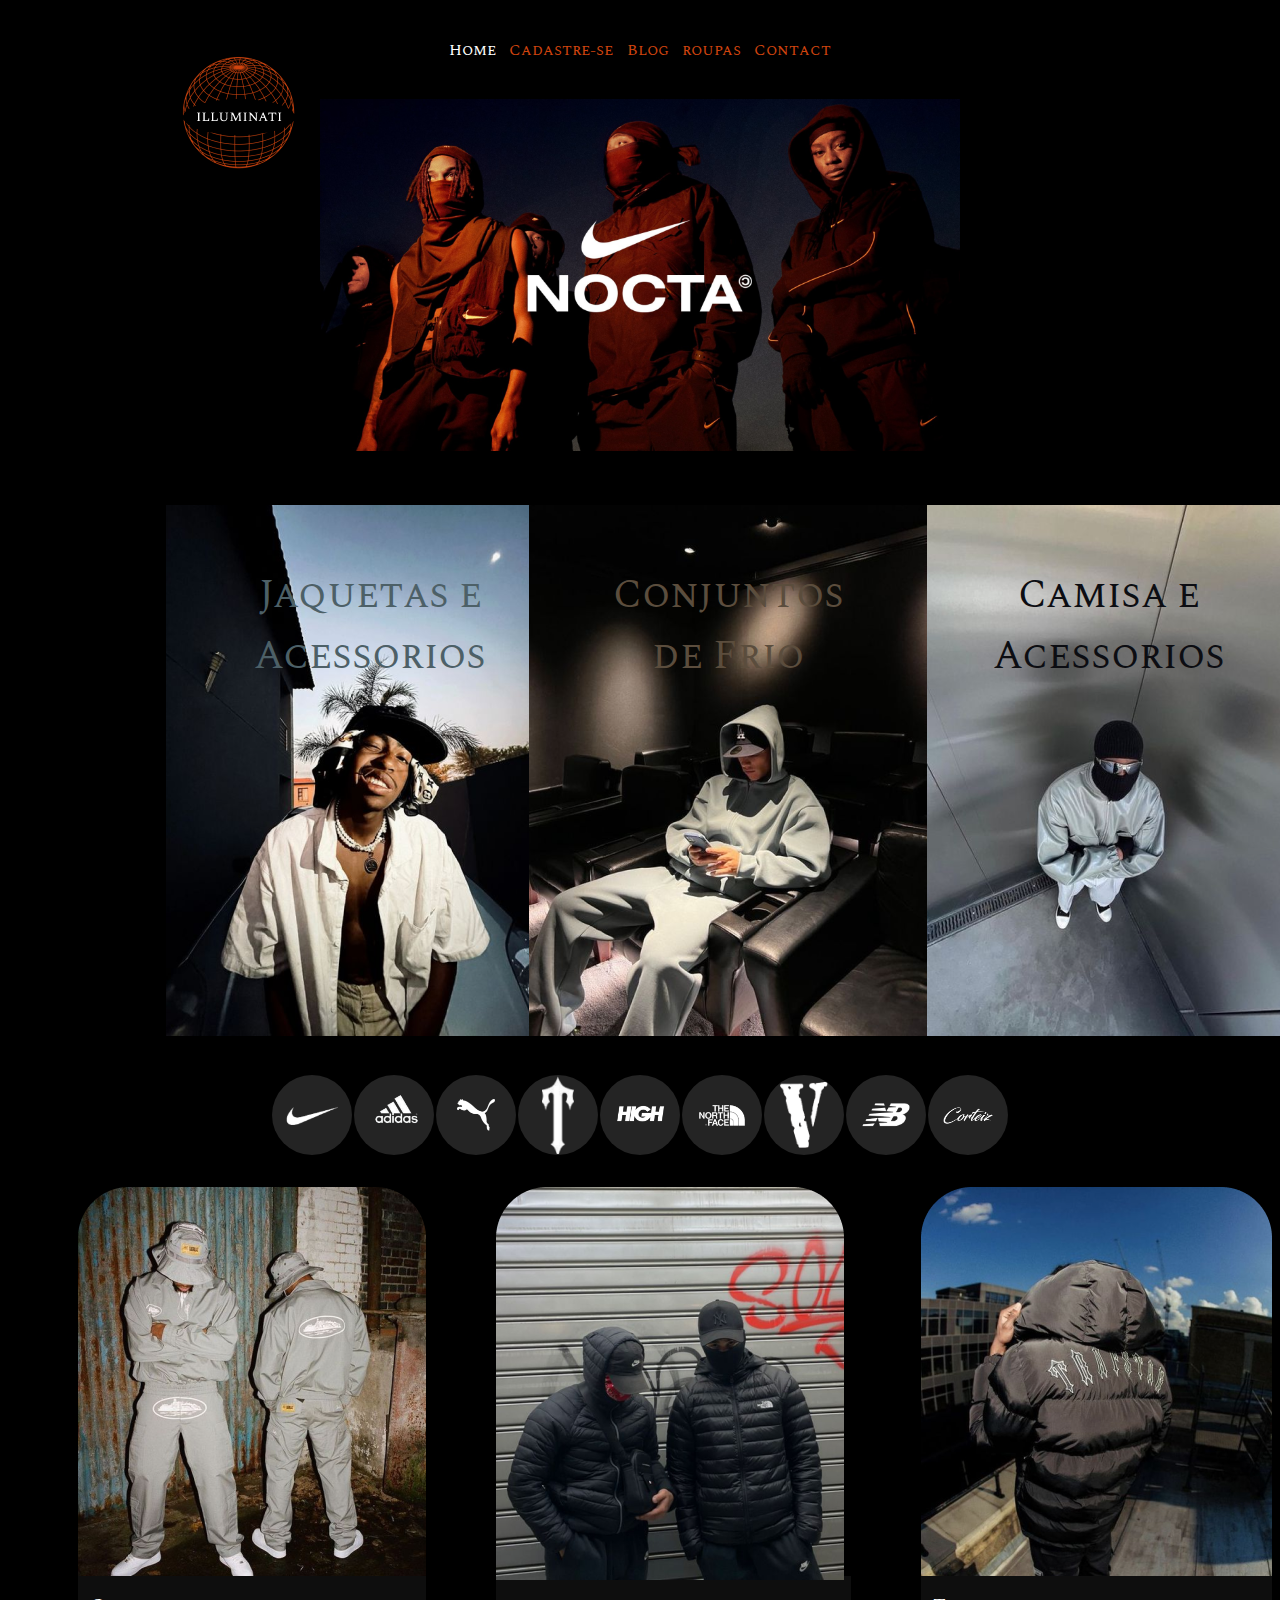
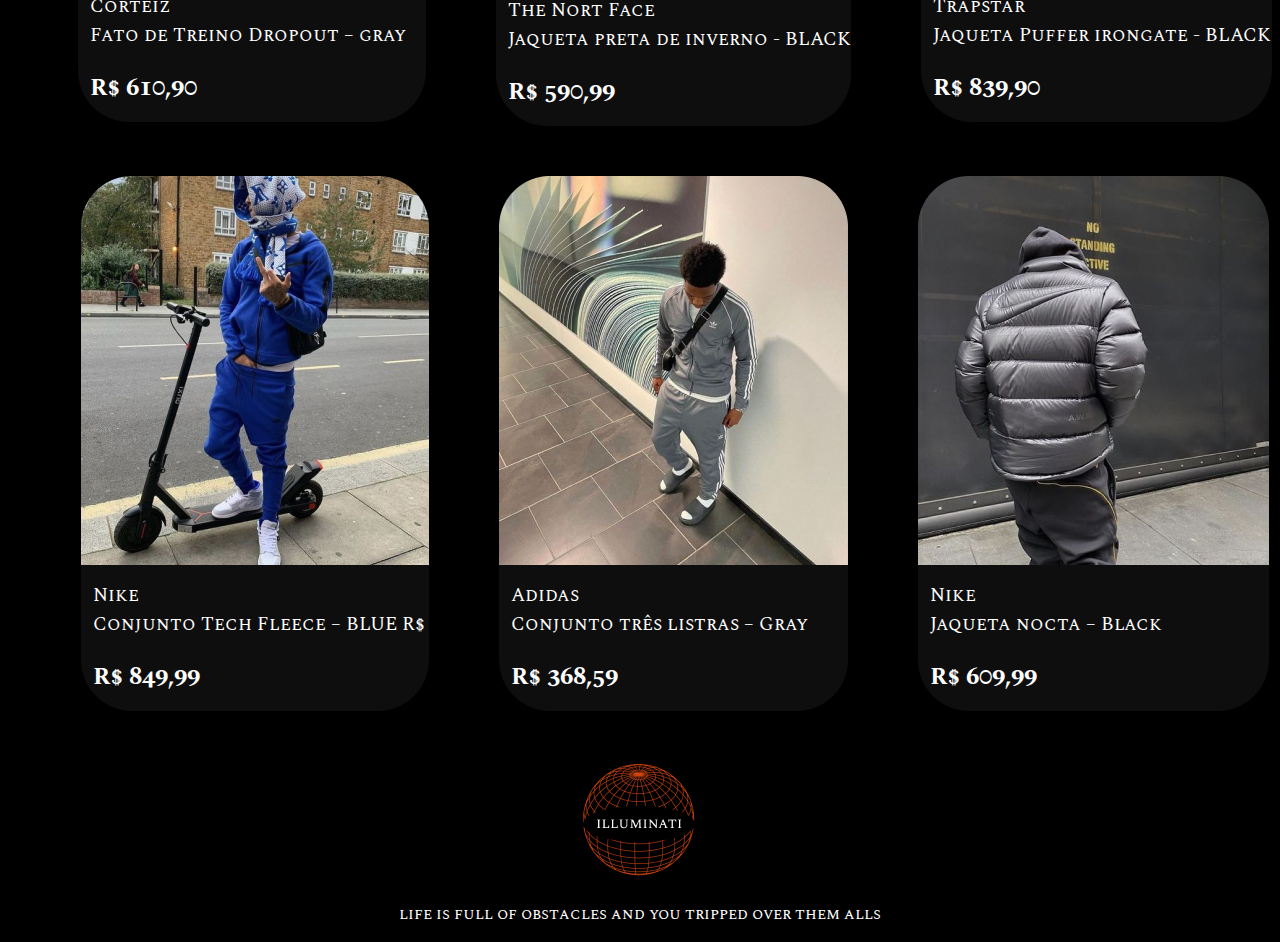
<file: index.html>
<!DOCTYPE html>
<html lang="en">

<head>
    <meta charset="UTF-8">
    <meta name="viewport" content="width=device-width, initial-scale=1.0">
    <meta http-equiv="X-UA-Compatible" content="ie=edge">
    <title>Illuminati</title>
    <link rel="preconnect" href="https://fonts.googleapis.com">
    <link rel="preconnect" href="https://fonts.gstatic.com" crossorigin>
    <link href="https://fonts.googleapis.com/css2?family=Inter:wght@100;200;300;400;500;600;700;800;900&display=swap"
        rel="stylesheet">
    <link rel="stylesheet" href="Illuminati.css">
    <link rel="preconnect" href="https://fonts.googleapis.com">
    <link rel="preconnect" href="https://fonts.gstatic.com" crossorigin>
    <link href="https://fonts.googleapis.com/css2?family=Spectral+SC:ital@1&display=swap" rel="stylesheet">

</head>

<body>
    <header>
        <a href="Illuminati.html" id="home">
            <p>Home</p>
        </a>
        <a href="cadastre.html">
            <p>Cadastre-se</p>
        </a>
        <a href="">
            <p>Blog</p>
        </a>
        <li id="services">roupas
            <ul id="submenu">
                <a href="camisa.html">camisas</a>
                <a href="jaqueta.html">Jaquetas</a>
            </ul>
        </li>
        <a href="contact.html">
            <p>Contact</p>
        </a>
    </header>
    <div id="logo">
        <img src="Logo.png" alt="" id="logo-header">
    </div>
    <section class="container-banner">
        <img src="Banner.png" alt="" id="banner-img">
    </section>
    <main>
        <div class="container2">
            <div class="card-container2" id="bone">
                <img src="img1.png" alt="">
                <p>Jaquetas e <br> Acessorios</p>
            </div>
            <div class="card-container2" id="frio">
                <img src="img2.png" alt="">
                <p> Conjuntos <br> de Frio</p>
            </div>
            <div class="card-container2" id="oculos">
                <img src="img3.png" alt="">
                <p>Camisa e<br> Acessorios</p>
            </div>
        </div>
        <div id="maee">
            <div class="bola"><img src="nike.png" alt=""></div>
            <div class="bola"><img src="adidas.png" alt=""></div>
            <div class="bola"><img id="puma" src="puma.png" alt=""></div>
            <div class="bola"><img src="trap.png" id="trap" alt=""></div>
            <div class="bola"><img src="high.png" alt=""></div>
            <div class="bola"><img src="tnf.png" alt=""></div>
            <div class="bola"><img src="vilan.png" alt="" id="vilan"></div>
            <div class="bola"><img src="nb.png" alt=""></div>
            <div class="bola"><img src="crtz.png" alt=""></div>
        </div>
        <div class="produtos-card1">
            <div class="produto">
                <img src="cinza.png" alt="">
                <div class="baixo">
                    <p>Corteiz <br> Fato de Treino Dropout – gray</p>
                    <h2>R$ 610,90</h2>
                </div>
            </div>
            <div class="produto">
                <img src="ninja.png" alt="">
                <div class="baixo">
                    <p>The Nort Face <br> Jaqueta preta de inverno - BLACK</p>
                    <h2>R$ 590,99</h2>
                </div>
            </div>
            <div class="produto">
                <img src="estetica.png" alt="">
                <div class="baixo">
                    <p>Trapstar <br>Jaqueta Puffer irongate - BLACK </p>
                    <h2>R$ 839,90</h2>
                </div>
            </div>
        </div>
        <div class="produtos-card1" id="baixoo">
            <div class="produto">
                <img src="meio.png" alt="">
                <div class="baixo">
                    <p>Nike <br> Conjunto Tech Fleece – BLUE R$</p>
                    <h2>R$ 849,99</h2>
                </div>
            </div>
            <div class="produto">
                <img src="negro.png" alt="">
                <div class="baixo">
                    <p>Adidas <br>Conjunto três listras – Gray</p>
                    <h2>R$ 368,59</h2>
                </div>
            </div>
            <div class="produto">
                <img src="capuz.png" alt="">
                <div class="baixo">
                    <p>Nike <br>Jaqueta nocta – Black</p>
                    <h2>R$ 609,99</h2>
                </div>
            </div>

        </div>
        <div id="rodape">
            <img src="Logo.png" alt="">
            <p>life is full of obstacles and you tripped over them alls</p>
        </div>
    </main>
</body>

</html>
</file>
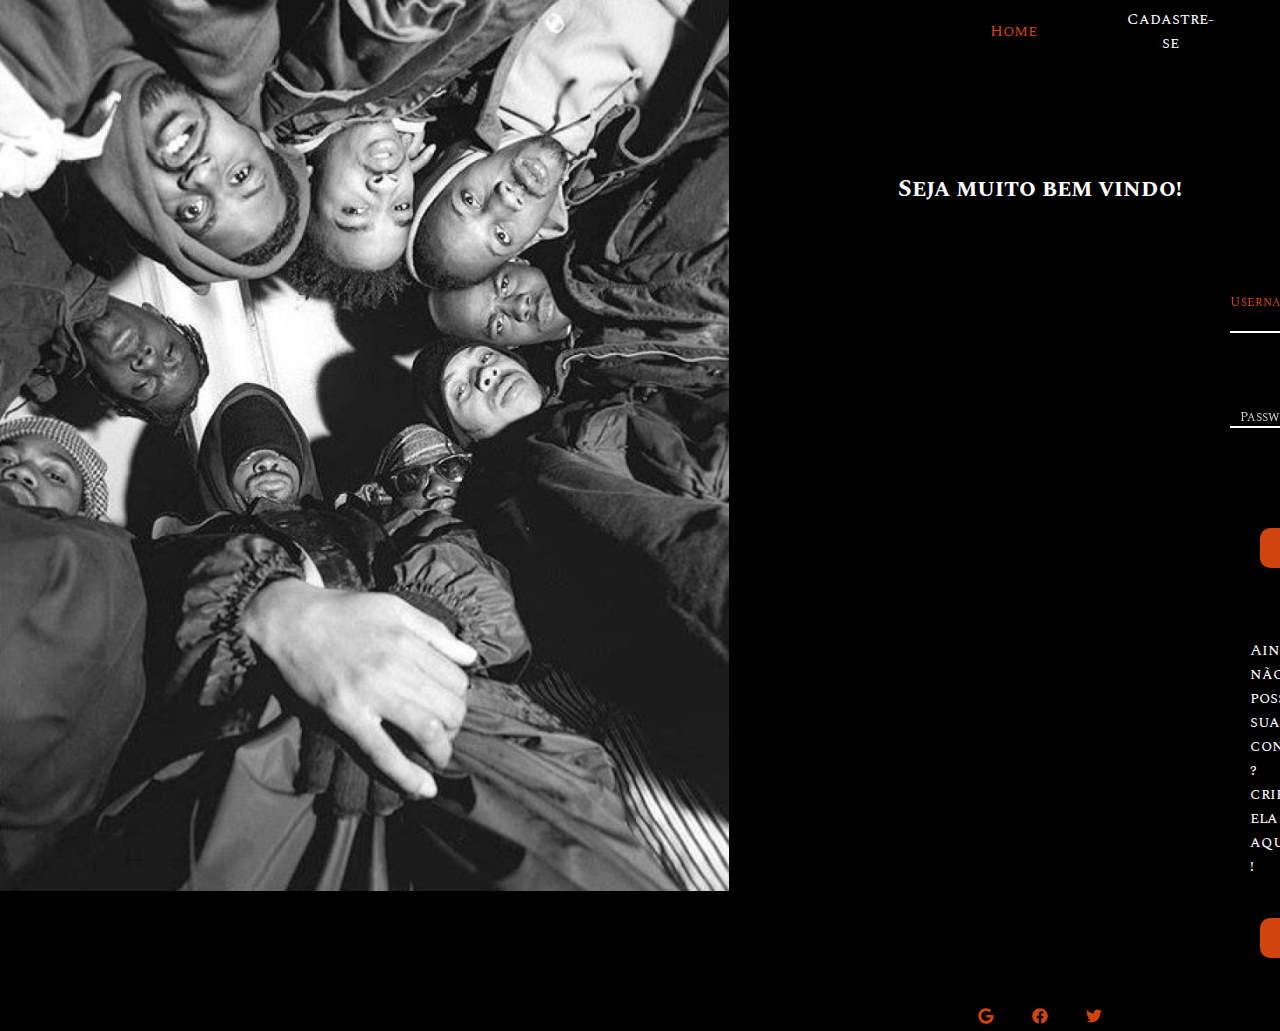
<file: cadastre.html>
<!DOCTYPE html>
<html lang="en">

<head>
    <meta charset="UTF-8">
    <meta name="viewport" content="width=device-width, initial-scale=1.0">
    <meta http-equiv="X-UA-Compatible" content="ie=edge">
    <title>Document</title>
    <link rel="preconnect" href="https://fonts.googleapis.com">
    <link rel="preconnect" href="https://fonts.gstatic.com" crossorigin>
    <link href="https://fonts.googleapis.com/css2?family=Inter:wght@100;200;300;400;500;600;700;800;900&display=swap"
        rel="stylesheet">

    <link rel="stylesheet" href="cadastre.css">
    <link rel="preconnect" href="https://fonts.googleapis.com">
    <link rel="preconnect" href="https://fonts.gstatic.com" crossorigin>
    <link href="https://fonts.googleapis.com/css2?family=Spectral+SC:ital@1&display=swap" rel="stylesheet">
</head>

<body>
    <div id="mae">

        <div id="banner">
            <img src="calzone.png" alt="">
        </div>

        <header>
            <a href="Illuminati.html" >
                <p>Home</p>
            </a>
            <a href="cadastre.html" id="cada">
                <p>Cadastre-se</p>
            </a>
            <a href="">
                <p>Blog</p>
            </a>
            <li id="services">Services
                <ul id="submenu">
                    <a href="camisa.html" class="camiaa">camisas</a>
                    <a href="jaqueta.html" class="camiaa">Jaquetas</a>
                </ul>
            </li>
            <a href="contact.html">
                <p>Contact</p>
            </a>
        </header>
        <div id="cadastro">
            <h2>Seja muito bem vindo!</h2>
            <div class="row">
                <div class="col-xs-4 col-xs-offset-4">
                    <div class="floating-label-group">
                        <input type="text" id="username" class="form-control" autocomplete="off" autofocus required />
                        <label class="floating-label">Username</label>
                    </div>

                    <div class="floating-label-group">
                        <input type="password" id="password" class="form-control" autocomplete="off" required />
                        <label class="floating-label">Password</label>
                    </div>
                </div>
            </div>
            <div class="btn" id="btn1">
                <h4>entrar</h4>
            </div>
            <div id="ainda">
            <p >
                Ainda não possui sua conta ? <br>
                crie ela aqui !
            </p></div>
            <div class="btn" id="btn2">
                <h4>Cadastre-se</h4>
            </div>
            <svg xmlns="http://www.w3.org/2000/svg" height="1em" viewBox="0 0 488 512">
                <!--! Font Awesome Free 6.4.2 by @fontawesome - https://fontawesome.com License - https://fontawesome.com/license (Commercial License) Copyright 2023 Fonticons, Inc. -->
                <path
                    d="M488 261.8C488 403.3 391.1 504 248 504 110.8 504 0 393.2 0 256S110.8 8 248 8c66.8 0 123 24.5 166.3 64.9l-67.5 64.9C258.5 52.6 94.3 116.6 94.3 256c0 86.5 69.1 156.6 153.7 156.6 98.2 0 135-70.4 140.8-106.9H248v-85.3h236.1c2.3 12.7 3.9 24.9 3.9 41.4z" />
            </svg>
            <svg xmlns="http://www.w3.org/2000/svg" height="1em" viewBox="0 0 512 512">
                <!--! Font Awesome Free 6.4.2 by @fontawesome - https://fontawesome.com License - https://fontawesome.com/license (Commercial License) Copyright 2023 Fonticons, Inc. -->
                <path
                    d="M504 256C504 119 393 8 256 8S8 119 8 256c0 123.78 90.69 226.38 209.25 245V327.69h-63V256h63v-54.64c0-62.15 37-96.48 93.67-96.48 27.14 0 55.52 4.84 55.52 4.84v61h-31.28c-30.8 0-40.41 19.12-40.41 38.73V256h68.78l-11 71.69h-57.78V501C413.31 482.38 504 379.78 504 256z" />
            </svg>
            <svg xmlns="http://www.w3.org/2000/svg" height="1em" viewBox="0 0 512 512">
                <!--! Font Awesome Free 6.4.2 by @fontawesome - https://fontawesome.com License - https://fontawesome.com/license (Commercial License) Copyright 2023 Fonticons, Inc. -->
                <path
                    d="M459.37 151.716c.325 4.548.325 9.097.325 13.645 0 138.72-105.583 298.558-298.558 298.558-59.452 0-114.68-17.219-161.137-47.106 8.447.974 16.568 1.299 25.34 1.299 49.055 0 94.213-16.568 130.274-44.832-46.132-.975-84.792-31.188-98.112-72.772 6.498.974 12.995 1.624 19.818 1.624 9.421 0 18.843-1.3 27.614-3.573-48.081-9.747-84.143-51.98-84.143-102.985v-1.299c13.969 7.797 30.214 12.67 47.431 13.319-28.264-18.843-46.781-51.005-46.781-87.391 0-19.492 5.197-37.36 14.294-52.954 51.655 63.675 129.3 105.258 216.365 109.807-1.624-7.797-2.599-15.918-2.599-24.04 0-57.828 46.782-104.934 104.934-104.934 30.213 0 57.502 12.67 76.67 33.137 23.715-4.548 46.456-13.32 66.599-25.34-7.798 24.366-24.366 44.833-46.132 57.827 21.117-2.273 41.584-8.122 60.426-16.243-14.292 20.791-32.161 39.308-52.628 54.253z" />
                </svg>







        </div>





    </div>



</body>

</html>
</file>
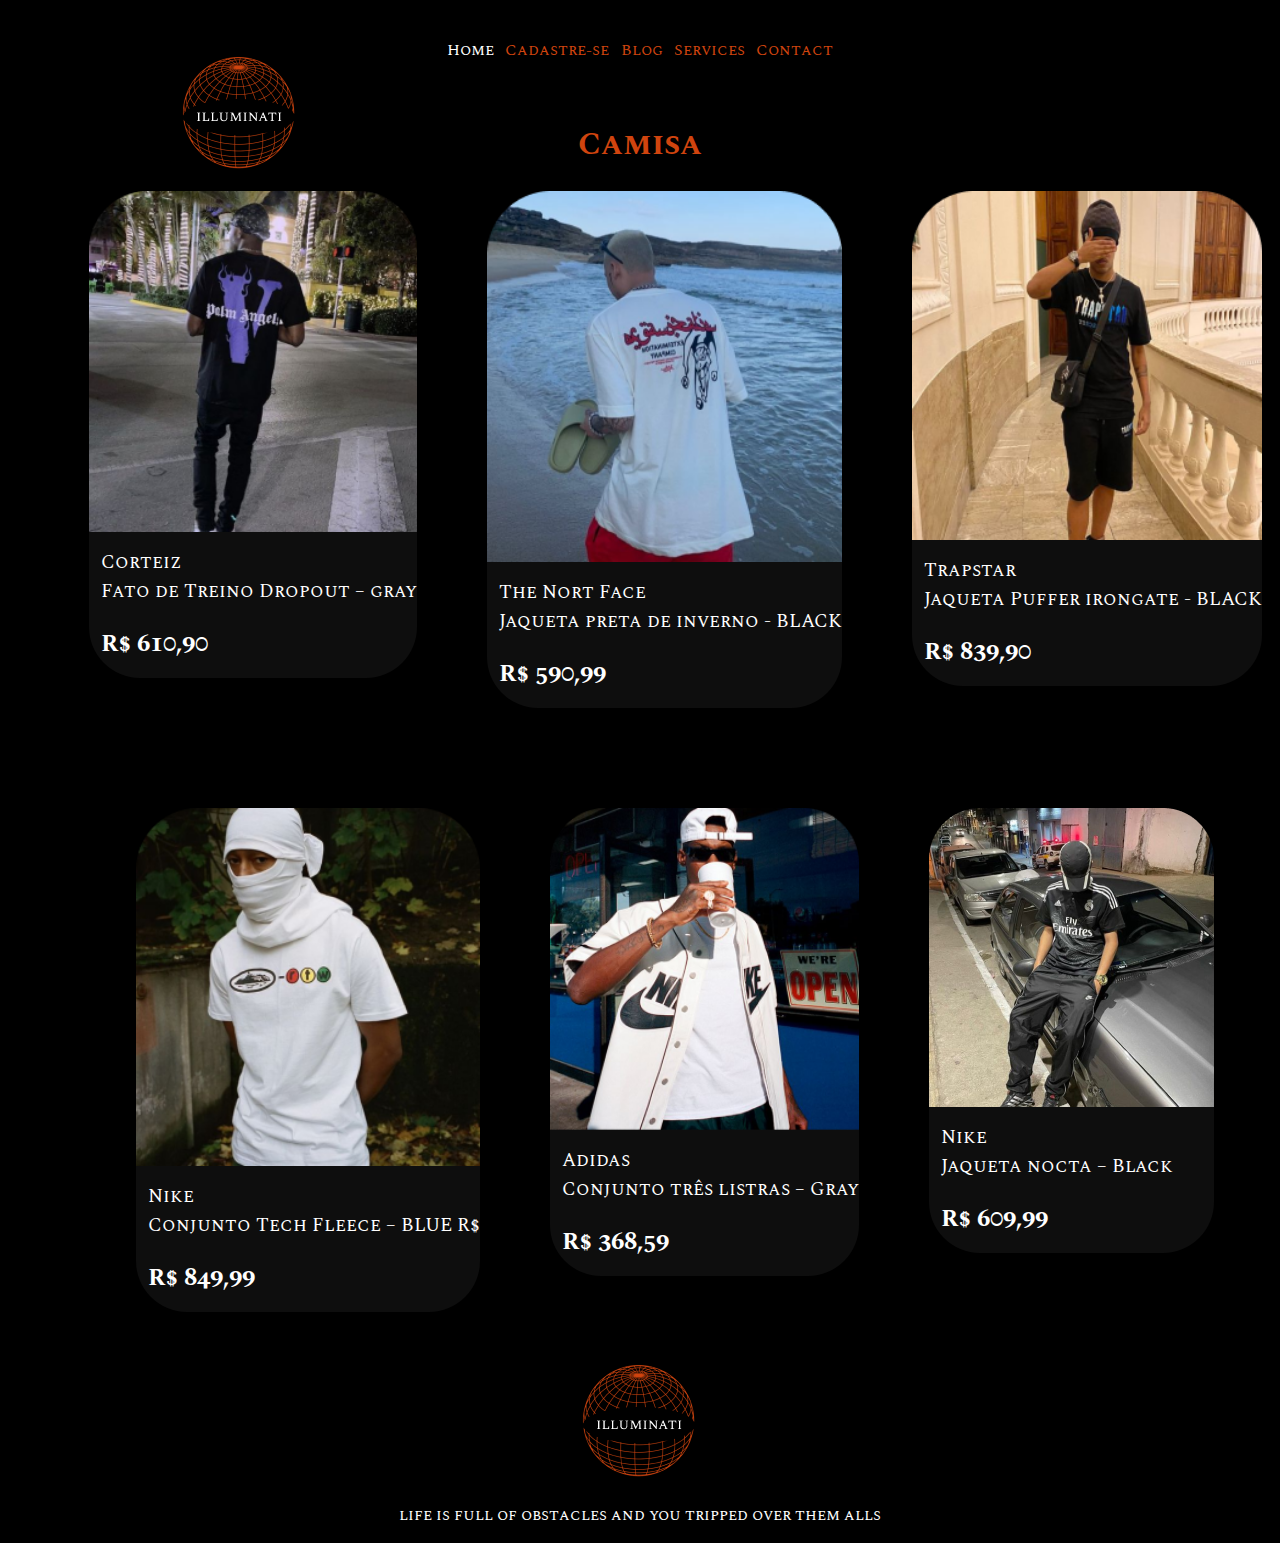
<file: camisa.html>
<!DOCTYPE html>
<html lang="en">
<head>
    <meta charset="UTF-8">
    <meta name="viewport" content="width=device-width, initial-scale=1.0">
    <title>Document</title>
    <link rel="stylesheet" href="camisa.css">
    <link rel="preconnect" href="https://fonts.googleapis.com">
    <link rel="preconnect" href="https://fonts.gstatic.com" crossorigin>
    <link href="https://fonts.googleapis.com/css2?family=Spectral+SC:ital@1&display=swap" rel="stylesheet">
    
</head>
<body>
    <header>
        <a href="Illuminati.html" id="home"><p>Home</p></a>
        <a href="cadastre.html"><p>Cadastre-se</p></a>
        <a href=""><p>Blog</p></a>
        <li id="services">Services
            <ul id="submenu">
                <a href="camisa.html">camisas</a>
                <a href="jaqueta.html">Jaquetas</a>
            </ul>
        </li>
        <a href="contact.html"><p>Contact</p></a>

        
    </header>
    <div id="logo">
        <img src="Logo.png" alt="" id="logo-header">
    </div>
    <h1 id="camis">Camisa</h1>
    <div class="produtos-card1">
        <div class="produto">
            <img src="durag.png" alt="" width="100%">
            <div class="baixo">
                <p>Corteiz <br> Fato de Treino Dropout – gray</p>
                <h2>R$ 610,90</h2>
            </div>
        </div>
        <div class="produto" id="igu">
            <img src="igu.png.png" alt="" width="100%">
            <div class="baixo">
                <p>The Nort Face <br> Jaqueta preta de inverno - BLACK</p>
                <h2>R$ 590,99</h2>
            </div>
        </div>
        <div class="produto">
            <img src="museo.png" alt=""  width="100%">
            <div class="baixo">
                <p>Trapstar <br>Jaqueta Puffer irongate - BLACK </p>
                <h2>R$ 839,90</h2>
            </div>
        </div>
    </div>
    <div class="produtos-card1" id="baixoo">
        <div class="produto">
            <img src="braco.png" alt="" width="100%">
            <div class="baixo">
                <p>Nike <br> Conjunto Tech Fleece – BLUE R$</p>
                <h2>R$ 849,99</h2>
            </div>
        </div>
        <div class="produto">
            <img src="copo.png" alt="" width="100%">
            <div class="baixo">
                <p>Adidas <br>Conjunto três listras – Gray</p>
                <h2>R$ 368,59</h2>
            </div>
        </div>
        <div class="produto">
            <img src="madridd.png" alt="" width="100%">
            <div class="baixo">
                <p>Nike <br>Jaqueta nocta – Black</p>
                <h2>R$ 609,99</h2>
            </div>
        </div>

    </div>
    <div id="rodape">
        <img src="Logo.png" alt="">
        <p>life is full of obstacles and you tripped over them alls</p>
    </div>
</body>
</html>
</file>
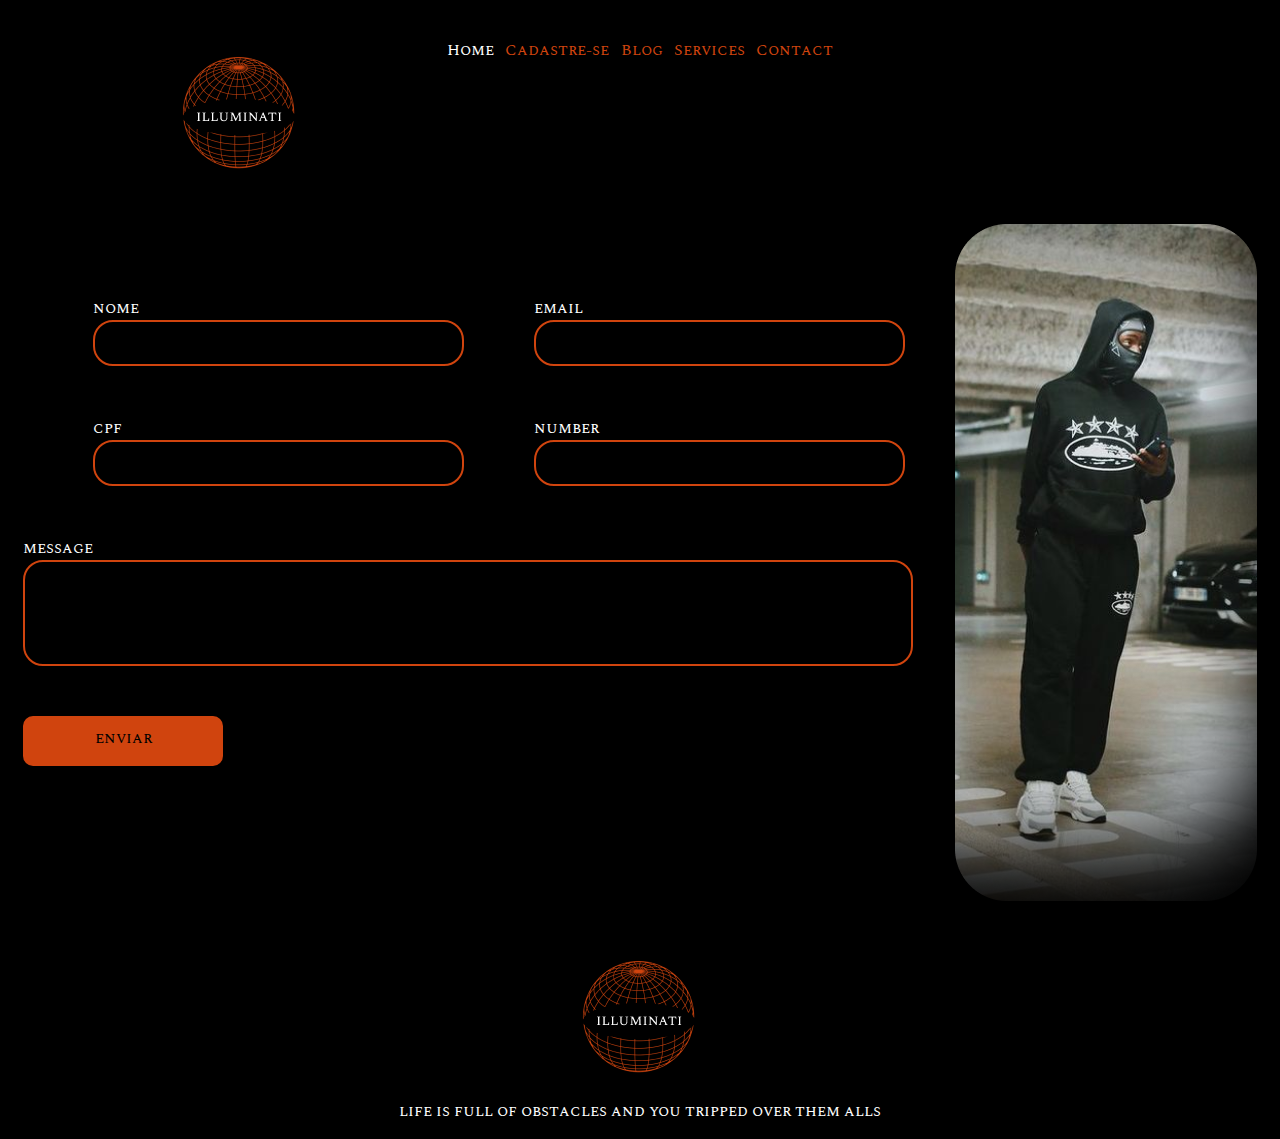
<file: contact.html>
<!DOCTYPE html>
<html lang="en">

<head>
    <meta charset="UTF-8">
    <meta name="viewport" content="width=device-width, initial-scale=1.0">
    <meta http-equiv="X-UA-Compatible" content="ie=edge">
    <title>Illuminati</title>
    <link rel="preconnect" href="https://fonts.googleapis.com">
    <link rel="preconnect" href="https://fonts.gstatic.com" crossorigin>
    <link href="https://fonts.googleapis.com/css2?family=Inter:wght@100;200;300;400;500;600;700;800;900&display=swap"
        rel="stylesheet">

    <link rel="preconnect" href="https://fonts.googleapis.com">
    <link rel="preconnect" href="https://fonts.gstatic.com" crossorigin>
    <link href="https://fonts.googleapis.com/css2?family=Spectral+SC:ital@1&display=swap" rel="stylesheet">
    <link rel="stylesheet" href="contact.css">
</head>

<body>
    <header>
        <a href="Illuminati.html" id="home">
            <p>Home</p>
        </a>
        <a href="cadastre.html">
            <p>Cadastre-se</p>
        </a>
        <a href="">
            <p>Blog</p>
        </a>
        <li id="services">Services
            <ul id="submenu">
                <a href="camisa.html">camisas</a>
                <a href="jaqueta.html">Jaquetas</a>
            </ul>
        </li>
        <a href="contact.html">
            <p>Contact</p>
        </a>
    </header>
    <div id="logo">
        <img src="Logo.png" alt="" id="logo-header">
    </div>
    <div id="mae">
        <div id="txt">
            <div id="cima">
                <div class="margin"> <span> nome</span> <br>
                    <input type="text">
                </div>

                <div class="margin"> <span> email</span><br>
                    <input type="email">
                </div>
            </div>

            <div id="baixo">
                <div class="margin"> <span> cpf</span> <br>
                    <input type="number">
                </div>

                <div class="margin"> <span>number</span><br>
                    <input type="number">
                </div>

            </div>
            <div id="grade2"> <span>message</span> <br>
                <input type="text" id="grande">
            </div>

            <div  id="btn">
                enviar
            </div>

        </div>
        <div id="img">
            <img src="bala.png  " alt="">
        </div>

        

    </div>
    <div id="rodape">
        <img src="Logo.png" alt="">
        <p>life is full of obstacles and you tripped over them alls</p>
    </div>
</file>
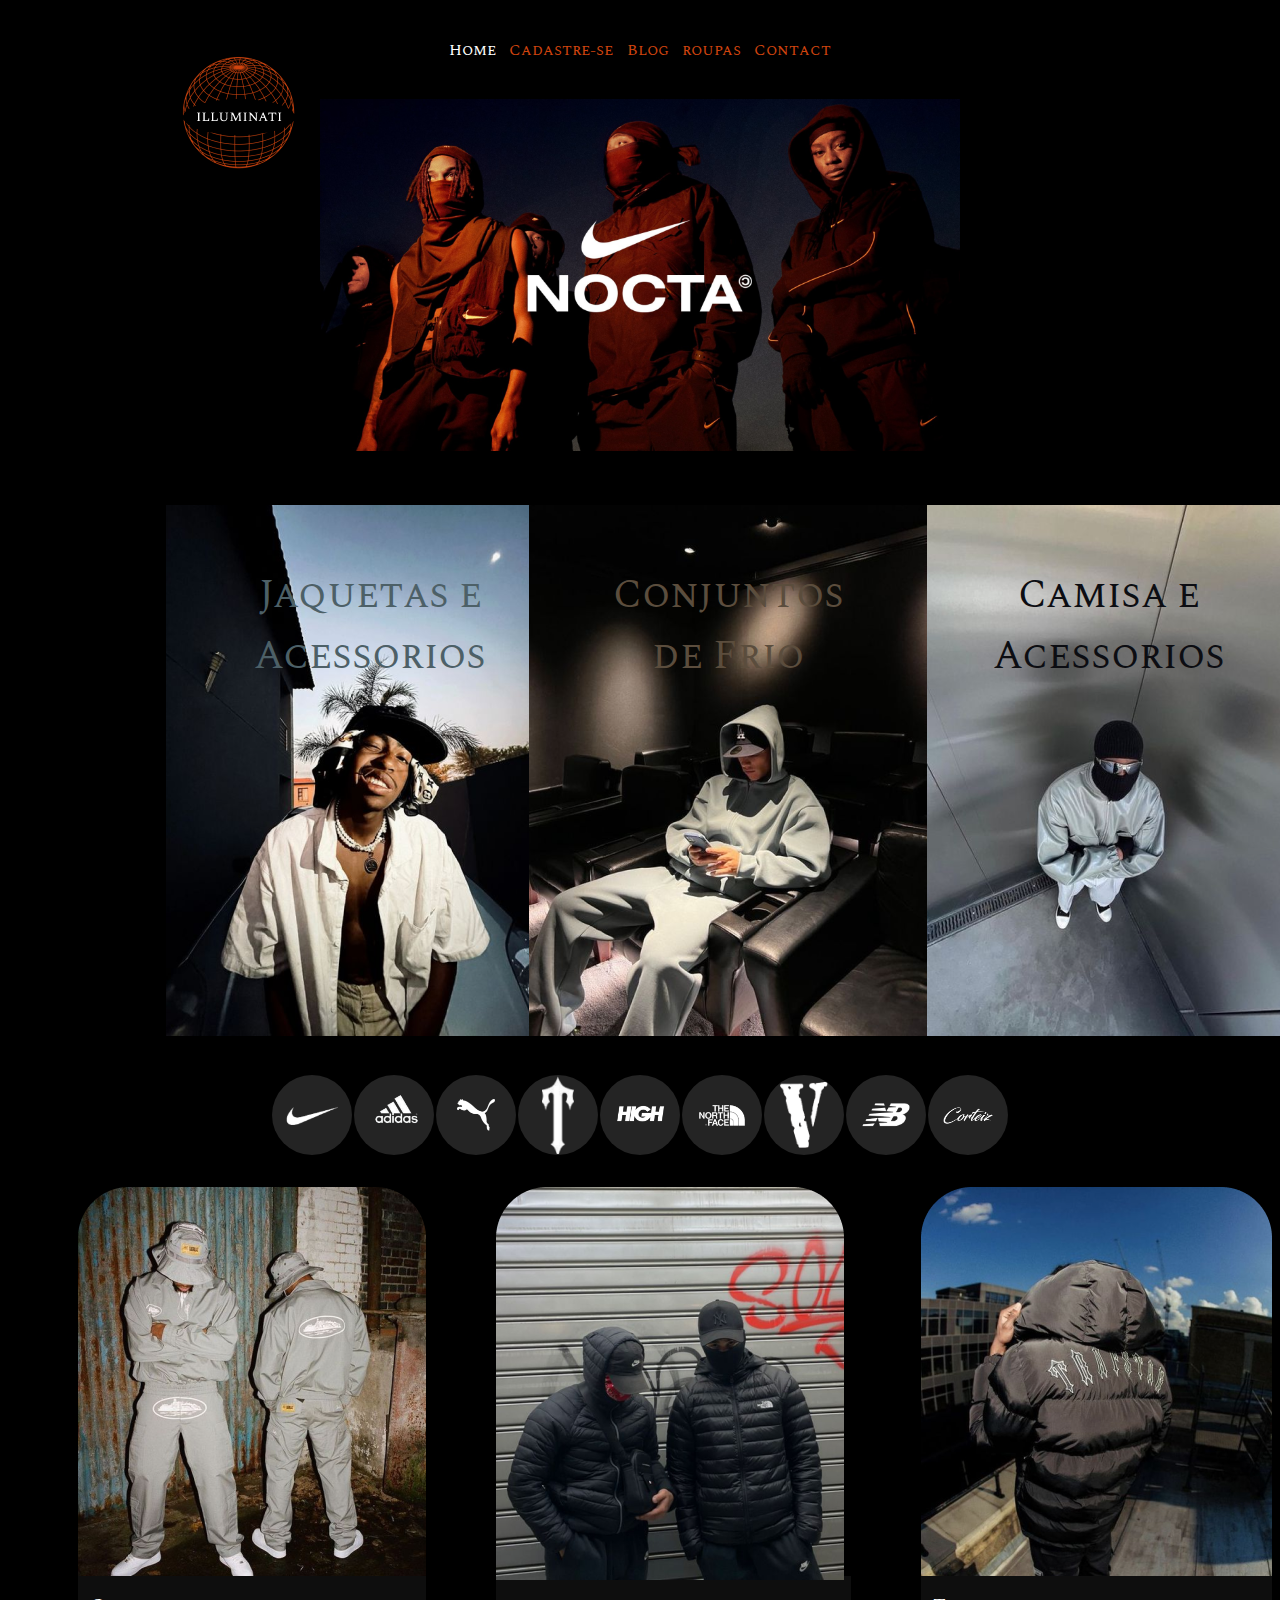
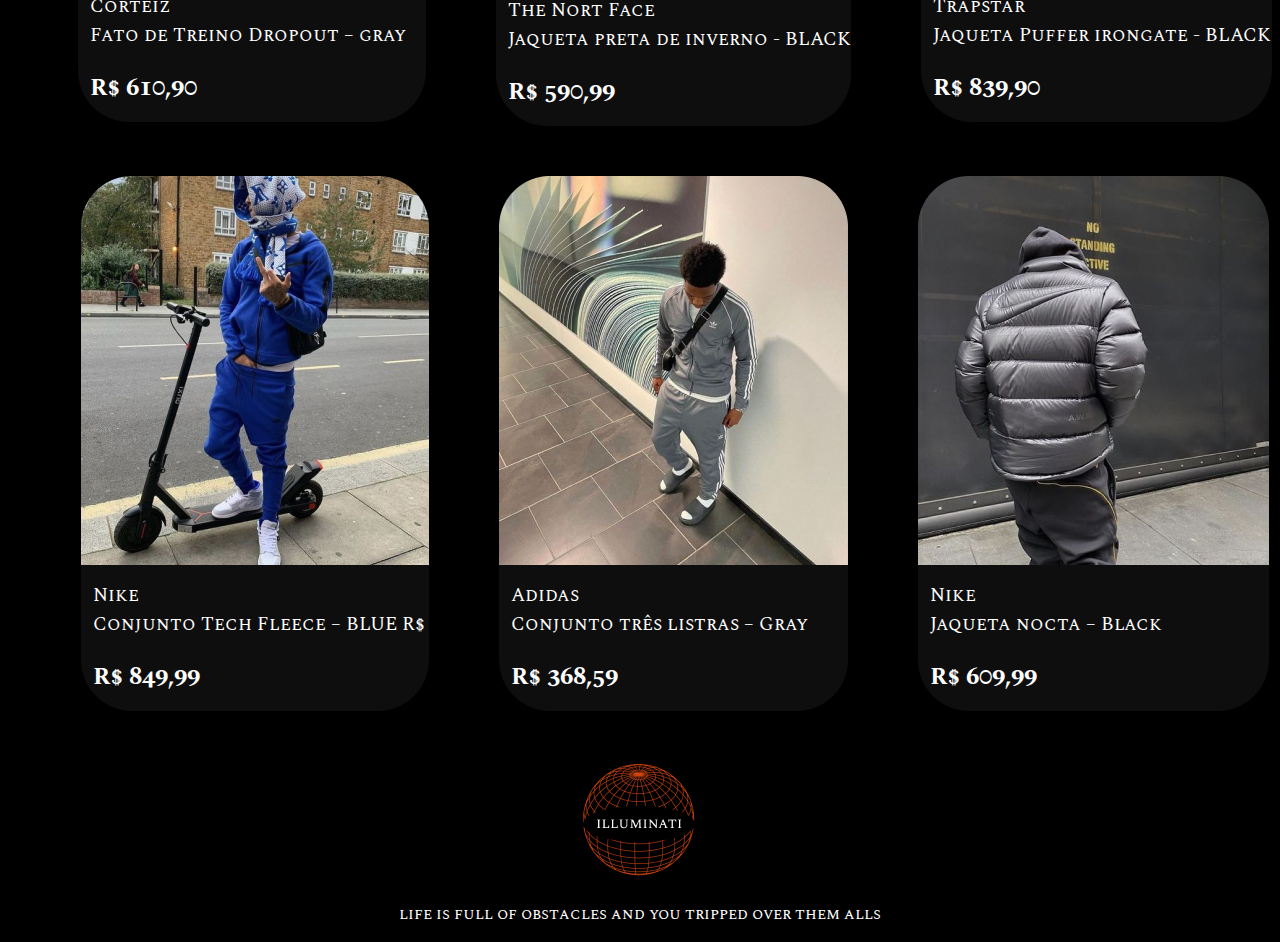
<file: Illuminati.html>
<!DOCTYPE html>
<html lang="en">

<head>
    <meta charset="UTF-8">
    <meta name="viewport" content="width=device-width, initial-scale=1.0">
    <meta http-equiv="X-UA-Compatible" content="ie=edge">
    <title>Illuminati</title>
    <link rel="preconnect" href="https://fonts.googleapis.com">
    <link rel="preconnect" href="https://fonts.gstatic.com" crossorigin>
    <link href="https://fonts.googleapis.com/css2?family=Inter:wght@100;200;300;400;500;600;700;800;900&display=swap"
        rel="stylesheet">
    <link rel="stylesheet" href="Illuminati.css">
    <link rel="preconnect" href="https://fonts.googleapis.com">
    <link rel="preconnect" href="https://fonts.gstatic.com" crossorigin>
    <link href="https://fonts.googleapis.com/css2?family=Spectral+SC:ital@1&display=swap" rel="stylesheet">

</head>

<body>
    <header>
        <a href="Illuminati.html" id="home">
            <p>Home</p>
        </a>
        <a href="cadastre.html">
            <p>Cadastre-se</p>
        </a>
        <a href="">
            <p>Blog</p>
        </a>
        <li id="services">roupas
            <ul id="submenu">
                <a href="camisa.html">camisas</a>
                <a href="jaqueta.html">Jaquetas</a>
            </ul>
        </li>
        <a href="contact.html">
            <p>Contact</p>
        </a>
    </header>
    <div id="logo">
        <img src="Logo.png" alt="" id="logo-header">
    </div>
    <section class="container-banner">
        <img src="Banner.png" alt="" id="banner-img">
    </section>
    <main>
        <div class="container2">
            <div class="card-container2" id="bone">
                <img src="img1.png" alt="">
                <p>Jaquetas e <br> Acessorios</p>
            </div>
            <div class="card-container2" id="frio">
                <img src="img2.png" alt="">
                <p> Conjuntos <br> de Frio</p>
            </div>
            <div class="card-container2" id="oculos">
                <img src="img3.png" alt="">
                <p>Camisa e<br> Acessorios</p>
            </div>
        </div>
        <div id="maee">
            <div class="bola"><img src="nike.png" alt=""></div>
            <div class="bola"><img src="adidas.png" alt=""></div>
            <div class="bola"><img id="puma" src="puma.png" alt=""></div>
            <div class="bola"><img src="trap.png" id="trap" alt=""></div>
            <div class="bola"><img src="high.png" alt=""></div>
            <div class="bola"><img src="tnf.png" alt=""></div>
            <div class="bola"><img src="vilan.png" alt="" id="vilan"></div>
            <div class="bola"><img src="nb.png" alt=""></div>
            <div class="bola"><img src="crtz.png" alt=""></div>
        </div>
        <div class="produtos-card1">
            <div class="produto">
                <img src="cinza.png" alt="">
                <div class="baixo">
                    <p>Corteiz <br> Fato de Treino Dropout – gray</p>
                    <h2>R$ 610,90</h2>
                </div>
            </div>
            <div class="produto">
                <img src="ninja.png" alt="">
                <div class="baixo">
                    <p>The Nort Face <br> Jaqueta preta de inverno - BLACK</p>
                    <h2>R$ 590,99</h2>
                </div>
            </div>
            <div class="produto">
                <img src="estetica.png" alt="">
                <div class="baixo">
                    <p>Trapstar <br>Jaqueta Puffer irongate - BLACK </p>
                    <h2>R$ 839,90</h2>
                </div>
            </div>
        </div>
        <div class="produtos-card1" id="baixoo">
            <div class="produto">
                <img src="meio.png" alt="">
                <div class="baixo">
                    <p>Nike <br> Conjunto Tech Fleece – BLUE R$</p>
                    <h2>R$ 849,99</h2>
                </div>
            </div>
            <div class="produto">
                <img src="negro.png" alt="">
                <div class="baixo">
                    <p>Adidas <br>Conjunto três listras – Gray</p>
                    <h2>R$ 368,59</h2>
                </div>
            </div>
            <div class="produto">
                <img src="capuz.png" alt="">
                <div class="baixo">
                    <p>Nike <br>Jaqueta nocta – Black</p>
                    <h2>R$ 609,99</h2>
                </div>
            </div>

        </div>
        <div id="rodape">
            <img src="Logo.png" alt="">
            <p>life is full of obstacles and you tripped over them alls</p>
        </div>
    </main>
</body>

</html>
</file>
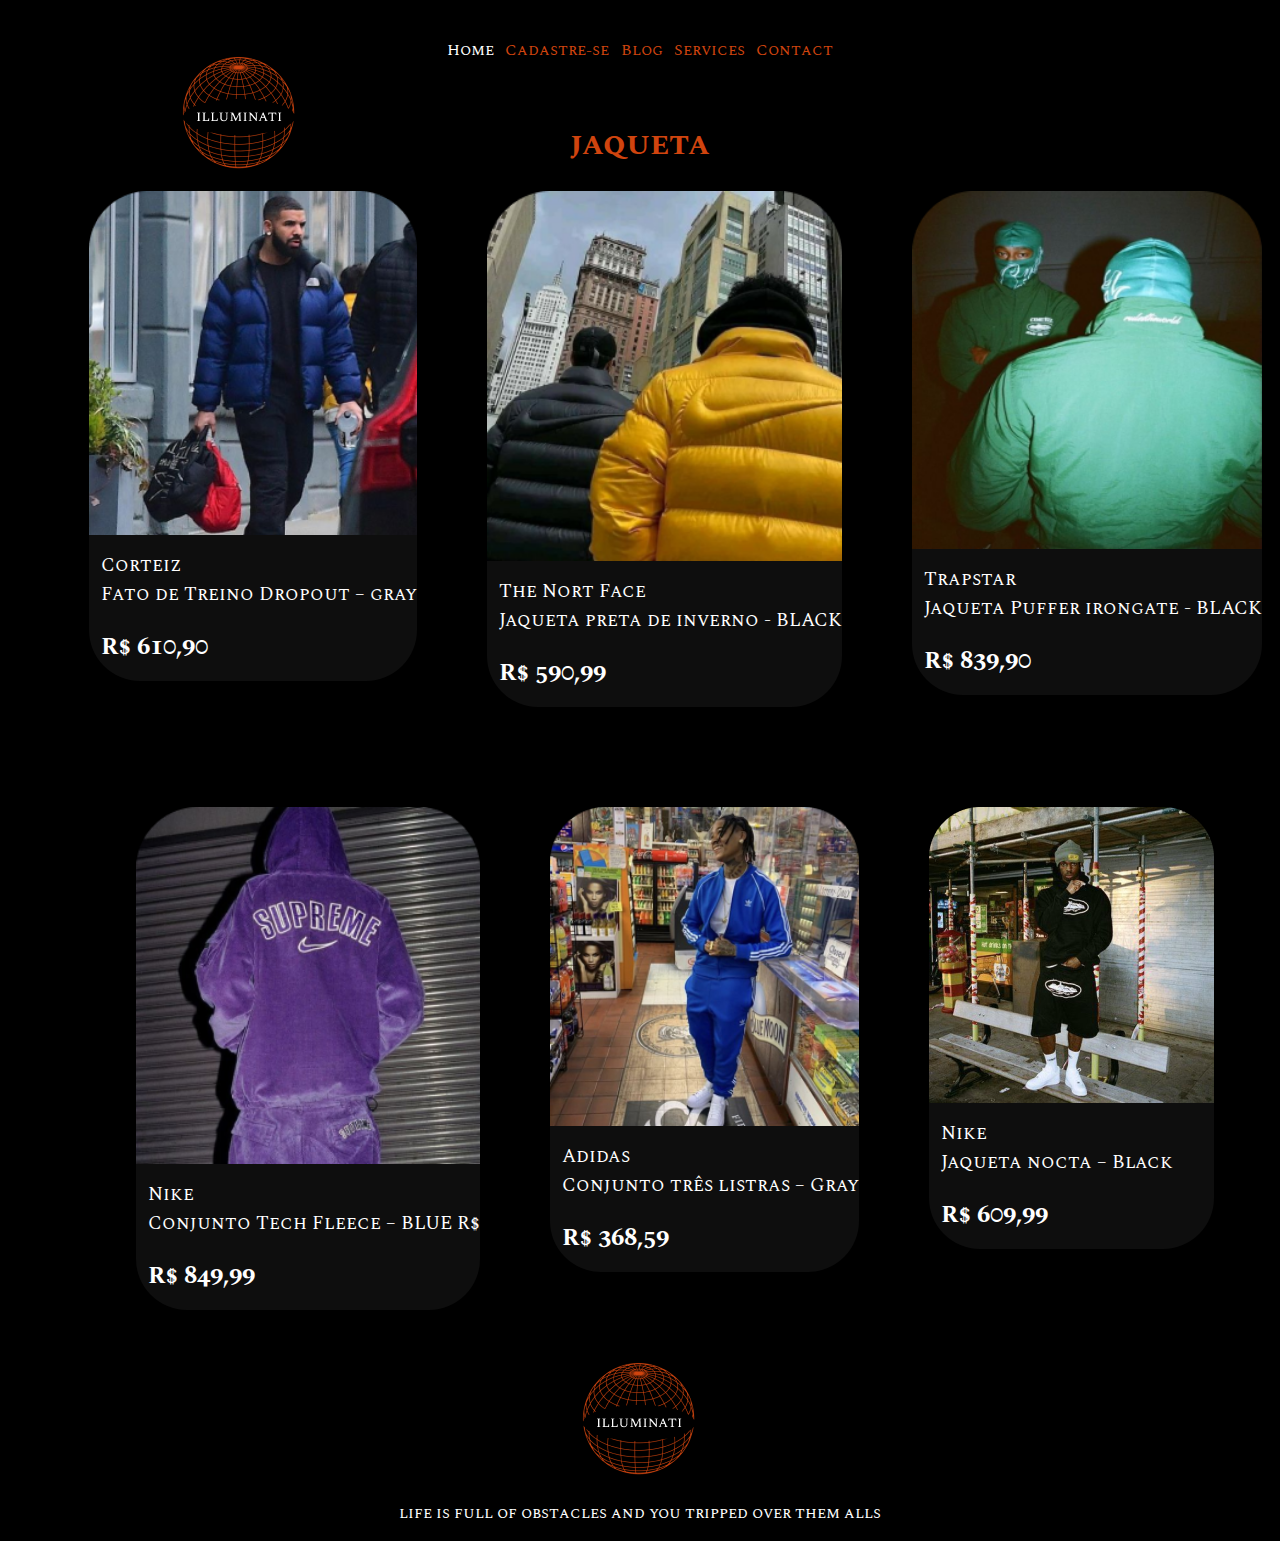
<file: jaqueta.html>
<!DOCTYPE html>
<html lang="en">
<head>
    <meta charset="UTF-8">
    <meta name="viewport" content="width=device-width, initial-scale=1.0">
    <title>Document</title>
    <link rel="stylesheet" href="camisa.css">
    <link rel="preconnect" href="https://fonts.googleapis.com">
    <link rel="preconnect" href="https://fonts.gstatic.com" crossorigin>
    <link href="https://fonts.googleapis.com/css2?family=Spectral+SC:ital@1&display=swap" rel="stylesheet">
    
</head>
<body>
    <header>
        <a href="Illuminati.html" id="home"><p>Home</p></a>
        <a href="cadastre.html"><p>Cadastre-se</p></a>
        <a href=""><p>Blog</p></a>
        <li id="services">Services
            <ul id="submenu">
                <a href="camisa.html">camisas</a>
                <a href="jaqueta.html">Jaquetas</a>
            </ul>
        </li>
        <a href=""><p>Contact</p></a>

        
    </header>
    <div id="logo">
        <img src="Logo.png" alt="" id="logo-header">
    </div>
    <h1 id="camis">jaqueta</h1>
    <div class="produtos-card1">
        <div class="produto">
            <img src="drake.png" alt="" width="100%">
            <div class="baixo">
                <p>Corteiz <br> Fato de Treino Dropout – gray</p>
                <h2>R$ 610,90</h2>
            </div>
        </div>
        <div class="produto" id="igu">
            <img src="amarelo.png" alt="" width="100%">
            <div class="baixo">
                <p>The Nort Face <br> Jaqueta preta de inverno - BLACK</p>
                <h2>R$ 590,99</h2>
            </div>
        </div>
        <div class="produto">
            <img src="verde.png" alt=""  width="100%">
            <div class="baixo">
                <p>Trapstar <br>Jaqueta Puffer irongate - BLACK </p>
                <h2>R$ 839,90</h2>
            </div>
        </div>
    </div>
    <div class="produtos-card1" id="baixoo">
        <div class="produto">
            <img src="roxo.png  " alt="" width="100%">
            <div class="baixo">
                <p>Nike <br> Conjunto Tech Fleece – BLUE R$</p>
                <h2>R$ 849,99</h2>
            </div>
        </div>
        <div class="produto">
            <img src="loja.png  " alt="" width="100%">
            <div class="baixo">
                <p>Adidas <br>Conjunto três listras – Gray</p>
                <h2>R$ 368,59</h2>
            </div>
        </div>
        <div class="produto">
            <img src="banco.png" alt="" width="100%">
            <div class="baixo">
                <p>Nike <br>Jaqueta nocta – Black</p>
                <h2>R$ 609,99</h2>
            </div>
        </div>

    </div>
    <div id="rodape">
        <img src="Logo.png" alt="">
        <p>life is full of obstacles and you tripped over them alls</p>
    </div>
</body>
</html>
</file>
<file: Illuminati.css>
body{
    font-family: 'Inter', sans-serif;
    margin: 0px;
    padding: 0px;
    background-color: black;
    font-family: 'Spectral SC', serif;
    
}
#home{
    color: white;
}

header{

    height: 11vh;
    align-items: center;
    color: #D0440E;
    display: flex;
    justify-content: space-evenly;
    padding-right: 34vw;
    padding-left: 34vw;
    
}

a {
    text-decoration: none;
    color: #D0440E;
}

#logo-header{
    position: relative;
    left: 14vw;
    top: -5vh;
}

.container-banner{
    
    display: flex;
    justify-content: center;
    align-items: center;
}

#banner-img{
    width: 50%;
}

#logo{
    height: 0vh;
}
.container2{
    display: flex;
    align-items: center;
     justify-content: space-evenly;
     padding-right: 13vw;
     padding-left: 13vw;
     margin-top: 6vh;
}
.card-container2{
    display: inline-block;
  position: relative;
}

.card-container2 p{
    position: absolute;
    z-index: 10;
    color: white;
    top: 0vh;
    left: 0vw;
    text-align: center;
    width: 100%;
    margin-top: 60px;
    font-size: 40px;
}

#bone p {
    color: #4D6067;
    width: 354px;
    margin-left: 27px;
}

#frio p {
    color: #5B4D3D;
    padding-top: -30px;
}

#oculos p {
    color: #0C0D12;
}

.bola{
    width: 5rem;
    height: 5rem;
    background-color: #242424;
    display: flex;
    align-items: center;
    justify-content: center;
    border-radius: 100%;
    
}


.bola:hover{
    color: #D0440E;
    
}
.bola img {
    position: absolute;
    width: 4%;
}

#maee {
    display: flex;
    justify-content: space-between;
    padding: 2rem 17rem;


}
#puma{
    width: 3%;
}

#trap{
    width: 2rem;
}

#vilan {
    width: 3rem;
}

.produtos-card1{
    display: flex;
   justify-content: center;

}

.produtos-card1 p{
text-align: left;
color: white;
font-size: 19px;
margin-left: 12px;
padding-top: 20px;
}

.produto {
    margin-left: 70px;
    color: white;
}

.produtos-card1 h2{
    color: white;
    margin-left: 12px;
    
}

.baixo{
    background: #0E0E0E;
    height: 150px;
    border-radius: 0px 0px 51px 51px;
    margin-top: -30px;
}

#rodape {
    text-align: center;
    color: white;
    margin-top: 50px;
}

#baixoo  {
    margin-top: 50px;
}


#submenu{
    position: absolute;
    list-style: none;
    background-color:#0E0E0E ;
    color: gray;
    width: 5%;
    justify-content: space-around;
    height:10vh ;
    opacity: 0;
    z-index: -1;
    transition: 0.5s;
    display: flex;
    flex-direction: column;
    align-items: flex-start;
    border-top:#0d0cb5 ;
    margin-right: 20px;
    border-radius: 10px;
}

#submenu li {
    margin-left: -17px;
}

#services:hover #submenu{
    opacity: 1;
    z-index: 10;
}

#letrasss{
    margin-left: 450px;
}
#submenu li{
    margin-left: 20px;
    
}

#services{
    border-top:#0d0cb5 ;
}

li {
    list-style: none;
}

a:hover{
color: white;
}
</file>
<file: cadastre.css>
#cada{
    color: white;
}

body{
    background-color: black;
    font-family: 'Inter', sans-serif;
    margin: 0px;
    padding: 0px;
    background-color: black;
    font-family: 'Spectral SC', serif;
}

#banner {
    height: 99vh;
    
}

#banner>img{
    height: 100%;
}

#cadastro {
    text-align: center;
    margin-left: 800px;
    margin-top: 100px;

    
}
#cadastro h2 {
    color: white;
}

#cadastro p {
    color: white;
    margin-right: 200px;
    margin-top: 70px;
}

header{
   display:flex;
    align-items: center;
    color: #D0440E;
    text-align: center;
    margin-left: 900px;
    margin-top: -900px;
}

a {
    text-decoration: none;
    color: #D0440E;
    margin-left: 20px;
    margin-left: 90px;
}



#cadastro p {
text-align: left;
margin-left: 400px;
}

#cada {
    color: white;
}

.floating-label-group {
	position: relative;
	margin-top: 70px;
	margin-bottom: 10px; }

	.floating-label {
		font-size: 13px;
		color: #cccccc;
		position: absolute;
		pointer-events: none;
		top: 4px;
		left: 10px;
		transition: all 0.1s ease;
	}

	input:focus ~ .floating-label,
	input:not(:focus):valid ~ .floating-label {
		top: -15px;
		bottom: 0px;
		left: 0px;
		font-size: 14spx;
		opacity: 1;
		color: #D0440E;
	}


.row {
    margin-top: 100px;
    margin-left: 430px;
    text-align: left;
}

.row input {
    width: 260px;
    height: 20px;
    border: none; 
    border-bottom: 2px solid white;
}

.btn {
    color: black;
    background-color: #D0440E;
    border-radius: 10px;
    width: 200px;
    margin-left: 460px;
    height: 40px;
}

.btn h4{
    padding-top: 8px;
}

#btn1{
    margin-top: 100px;
}

#btn2{
    margin-top: 40px;
}

svg {
    fill:#D0440E ;
    width: 50px;
    margin-top: 50px;
}

#ainda{
    margin-left: 50px;
}

input{
    
        box-shadow: 0 0 0 0;
        outline: 0;
        border: none;
        border-bottom: 3px solid white;
        background-color: transparent;
        color: white;
}


#submenu{
    position: absolute;
    list-style: none;
    background-color:#0E0E0E ;
    color: gray;
    width: 5%;
    justify-content: space-around;
    height:10vh ;
    opacity: 0;
    z-index: -1;
    transition: 0.5s;
    display: flex;
    flex-direction: column;
    align-items: flex-start;
    border-top:#0d0cb5 ;
    margin-right: 20px;
    border-radius: 10px;
}

#submenu li {
    margin-left: -17px;
}

#services:hover #submenu{
    opacity: 1;
    z-index: 10;
}


#submenu li{
    margin-left: 20px;
    
}

#services{
    border-top:#0d0cb5 ;
    margin-left: 90px;
}
#letrasss{
    margin-left: 450px;
}

#submenu{
    margin-right: 100px;
}

li{
    list-style: none;
}

.camiaa{
    margin-left: 0;
}
a:hover{
    color: white;
}
</file>
<file: camisa.css>
body{
    font-family: 'Inter', sans-serif;
    margin: 0px;
    padding: 0px;
    background-color: black;
    font-family: 'Spectral SC', serif;
    
}
#home{
    color: white;
}

header{

    height: 11vh;
    align-items: center;
    color: #D0440E;
    display: flex;
    justify-content: space-evenly;
    padding-right: 34vw;
    padding-left: 34vw;
    
}

a {
    text-decoration: none;
    color: #D0440E;
}

#submenu{
    position: absolute;
    list-style: none;
    background-color:#0E0E0E ;
    color: gray;
    width: 5%;
    justify-content: space-around;
    height:10vh ;
    opacity: 0;
    z-index: -1;
    transition: 0.5s;
    display: flex;
    flex-direction: column;
    align-items: flex-start;
    border-top:#0d0cb5 ;
    margin-right: 20px;
    border-radius: 10px;
}

#submenu li {
    margin-left: -17px;
}

#services:hover #submenu{
    opacity: 1;
    z-index: 10;
}

#letrasss{
    margin-left: 450px;
}
#submenu li{
    margin-left: 20px;
    
}

#services{
    border-top:#0d0cb5 ;
    list-style: none;
}

#submenu  :hover{
color: white;
}

.produtos-card1{
    display: flex;
   justify-content: center;

}

.produtos-card1 p{
text-align: left;
color: white;
font-size: 19px;
margin-left: 12px;
padding-top: 20px;
}

.produto {
    margin-left: 70px;
    color: white;
}

.produtos-card1 h2{
    color: white;
    margin-left: 12px;
    
}

.baixo{
    background: #0E0E0E;
    height: 150px;
    border-radius: 0px 0px 51px 51px;
    margin-top: -30px;
    
}

#baixoo{
    margin-top: 100px;
}

#camis {
    text-align: center;
    color: #D0440E;
}

#logo-header{
    position: relative;
    left: 14vw;
    top: -5vh;
}

#logo{
    height: 0vh;
}


#rodape {
    text-align: center;
    color: white;
    margin-top: 50px;
}
</file>
<file: contact.css>
body{
    font-family: 'Inter', sans-serif;
    margin: 0px;
    padding: 0px;
    background-color: black;
    font-family: 'Spectral SC', serif;
    
}
#home{
    color: white;
}

header{

    height: 11vh;
    align-items: center;
    color: #D0440E;
    display: flex;
    justify-content: space-evenly;
    padding-right: 34vw;
    padding-left: 34vw;
    
}

a {
    text-decoration: none;
    color: #D0440E;
}

#submenu{
    position: absolute;
    list-style: none;
    background-color:#0E0E0E ;
    color: gray;
    width: 5%;
    justify-content: space-around;
    height:10vh ;
    opacity: 0;
    z-index: -1;
    transition: 0.5s;
    display: flex;
    flex-direction: column;
    align-items: flex-start;
    border-top:#0d0cb5 ;
    margin-right: 20px;
    border-radius: 10px;
}

#submenu li {
    margin-left: -17px;
}

#services:hover #submenu{
    opacity: 1;
    z-index: 10;
}

#letrasss{
    margin-left: 450px;
}
#submenu li{
    margin-left: 20px;
    
}

#services{
    border-top:#0d0cb5 ;
    list-style: none;
}

#submenu  :hover{
color: white;
}

#rodape {
    text-align: center;
    color: white;
    margin-top: 50px;
}

#logo-header{
    position: relative;
    left: 14vw;
    top: -5vh;
}

#mae{
    display: flex;
    text-align: center;
    align-items: center;
    justify-content: center ;
}

#grande {
width: 100%;
height: 100px;
}

input {
border-radius: 20px;
border: #D0440E 2px solid;
background-color: black;
width: 363px;
color: white;
}

   

    #cima{
        display: flex;
        margin-top: -70px;
    }

    #baixo{
    display: flex;
    margin-top: 50PX;
    }
    span{
        color: white;
    }

    #txt  {
    text-align: left;
    }

    #grade2{
        margin-top: 50px;
    }

    #mae img {
        margin-left: 50px;
    }

.margin{
    margin-left: 70px;
}

.margin input {
height: 40px;
}

#btn{
    color: black;
    background-color: #D0440E;
    border-radius: 10px;
    width: 200px;
    margin-left: 460px;
    height: 40px;
    text-align: center;
    padding-top: 10px;
    margin-top: 50px;
    margin-left: 0px;
}
</file>
